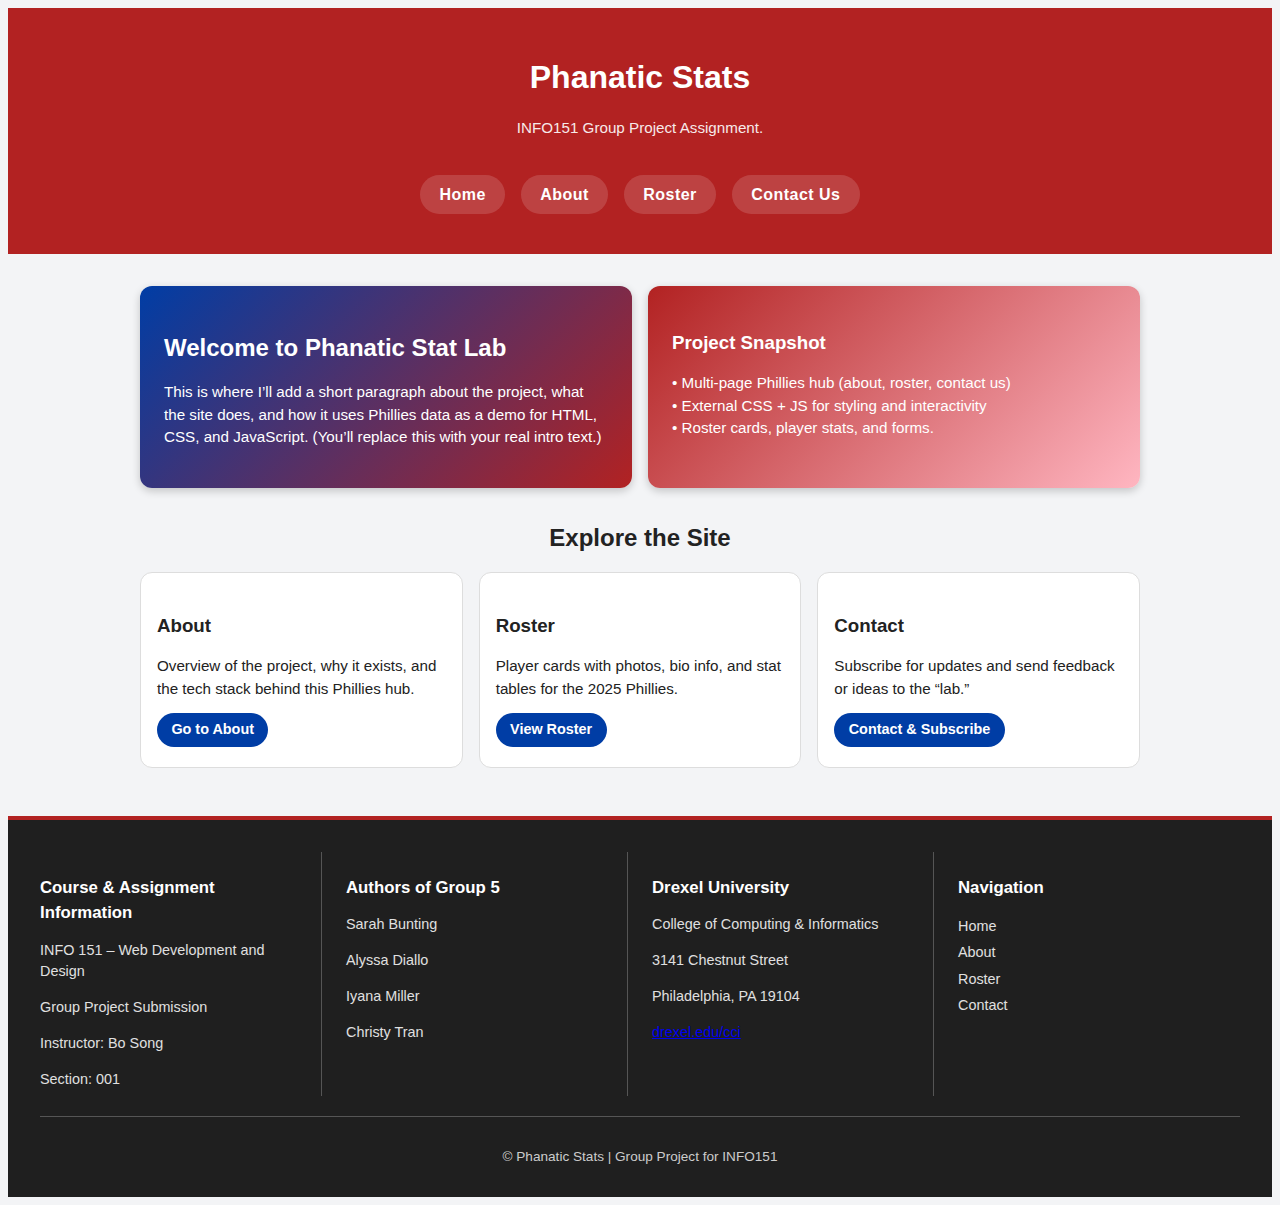
<file: index.html>
<!DOCTYPE html>
<html lang="en">
<head>
    <meta charset="UTF-8">
    <meta name="viewport" content="width=device-width, initial-scale=1.0">
    <title>Phanatic Stats | Home</title>
    <link rel="stylesheet" href="style.css">
</head>
<body>
    <header>
    <h1 class="site-title">Phanatic Stats</h1>
    <p class="site-tagline">INFO151 Group Project Assignment.</p>

    <nav>
        <ul class="nav-list">
            <li class="nav-item"><a href="index.html" class="nav-link">Home</a></li>
            <li class="nav-item"><a href="about.html" class="nav-link">About</a></li>
            <li class="nav-item"><a href="roster.html" class="nav-link">Roster</a></li>
            <li class="nav-item"><a href="contact.html" class="nav-link">Contact Us</a></li>
        </ul>
    </nav>
</header>


    <main>
        <!-- WELCOME SECTION -->
        <section class="welcome-section">
            <div class="welcome-grid">
                <article class="welcome-box">
                    <h2>Welcome to Phanatic Stat Lab</h2>
                    <p>
                        This is where I’ll add a short paragraph about the project, what the site does,
                        and how it uses Phillies data as a demo for HTML, CSS, and JavaScript. 
                        (You’ll replace this with your real intro text.)
                    </p>
                </article>
                <article class="welcome-box secondary">
                    <h3>Project Snapshot</h3>
                    <p>
                        • Multi-page Phillies hub (about, roster, contact us)<br>
                        • External CSS + JS for styling and interactivity<br>
                        • Roster cards, player stats, and forms.
                    </p>
                </article>
            </div>
        </section>

        <!-- PAGE OVERVIEW CARDS -->
        <section class="page-overview">
            <h2>Explore the Site</h2>

            <div class="page-cards-grid">
                <article class="page-card">
                    <h3>About</h3>
                    <p>Overview of the project, why it exists, and the tech stack behind this Phillies hub.</p>
                    <a href="about.html" class="page-card-link">Go to About</a>
                </article>

                <article class="page-card">
                    <h3>Roster</h3>
                    <p>Player cards with photos, bio info, and stat tables for the 2025 Phillies.</p>
                    <a href="roster.html" class="page-card-link">View Roster</a>
                </article>

                <article class="page-card">
                   
                    <h3>Contact</h3>
                    <p>Subscribe for updates and send feedback or ideas to the “lab.”</p>
                    <a href="contact.html" class="page-card-link">Contact & Subscribe</a>
                </article>
            </div>
        </section>
    </main>

 <!-- FOOTER (same pattern across all pages) -->
    <footer class="site-footer">
        <div class="footer-grid">

            <!-- COURSE + ASSIGNMENT -->
            <div class="footer-box">
                <h4>Course & Assignment Information</h4>
                <p>INFO 151 – Web Development and Design</p>
                <p>Group Project Submission</p>
                <p>Instructor: Bo Song</p>
                <p>Section: 001</p>
            </div>

            <!-- GROUP MEMBERS -->
            <div class="footer-box">
                <h4>Authors of Group 5</h4>
                <p>Sarah Bunting</p>
                <p>Alyssa Diallo</p>
                <p>Iyana Miller</p>
                <p>Christy Tran</p>
            </div>

            <!-- DREXEL INFO -->
            <div class="footer-box">
                <h4>Drexel University</h4>
                <p>College of Computing & Informatics</p>
                <p>3141 Chestnut Street</p>
                <p>Philadelphia, PA 19104</p>
                <p><a href="https://drexel.edu/cci/" target="_blank">drexel.edu/cci</a></p>
            </div>

            <!-- NAV LINKS -->
            <div class="footer-box">
                <h4>Navigation</h4>
                <ul class="footer-nav">
                    <li><a href="index.html">Home</a></li>
                    <li><a href="about.html">About</a></li>
                    <li><a href="roster.html">Roster</a></li>
                    <li><a href="contact.html">Contact</a></li>
                </ul>
            </div>

        </div>

        <div class="footer-bottom">
            <p>&copy; <span id="year"></span> Phanatic Stats | Group Project for INFO151</p>
        </div>
    </footer>


</body>
</html>
</file>
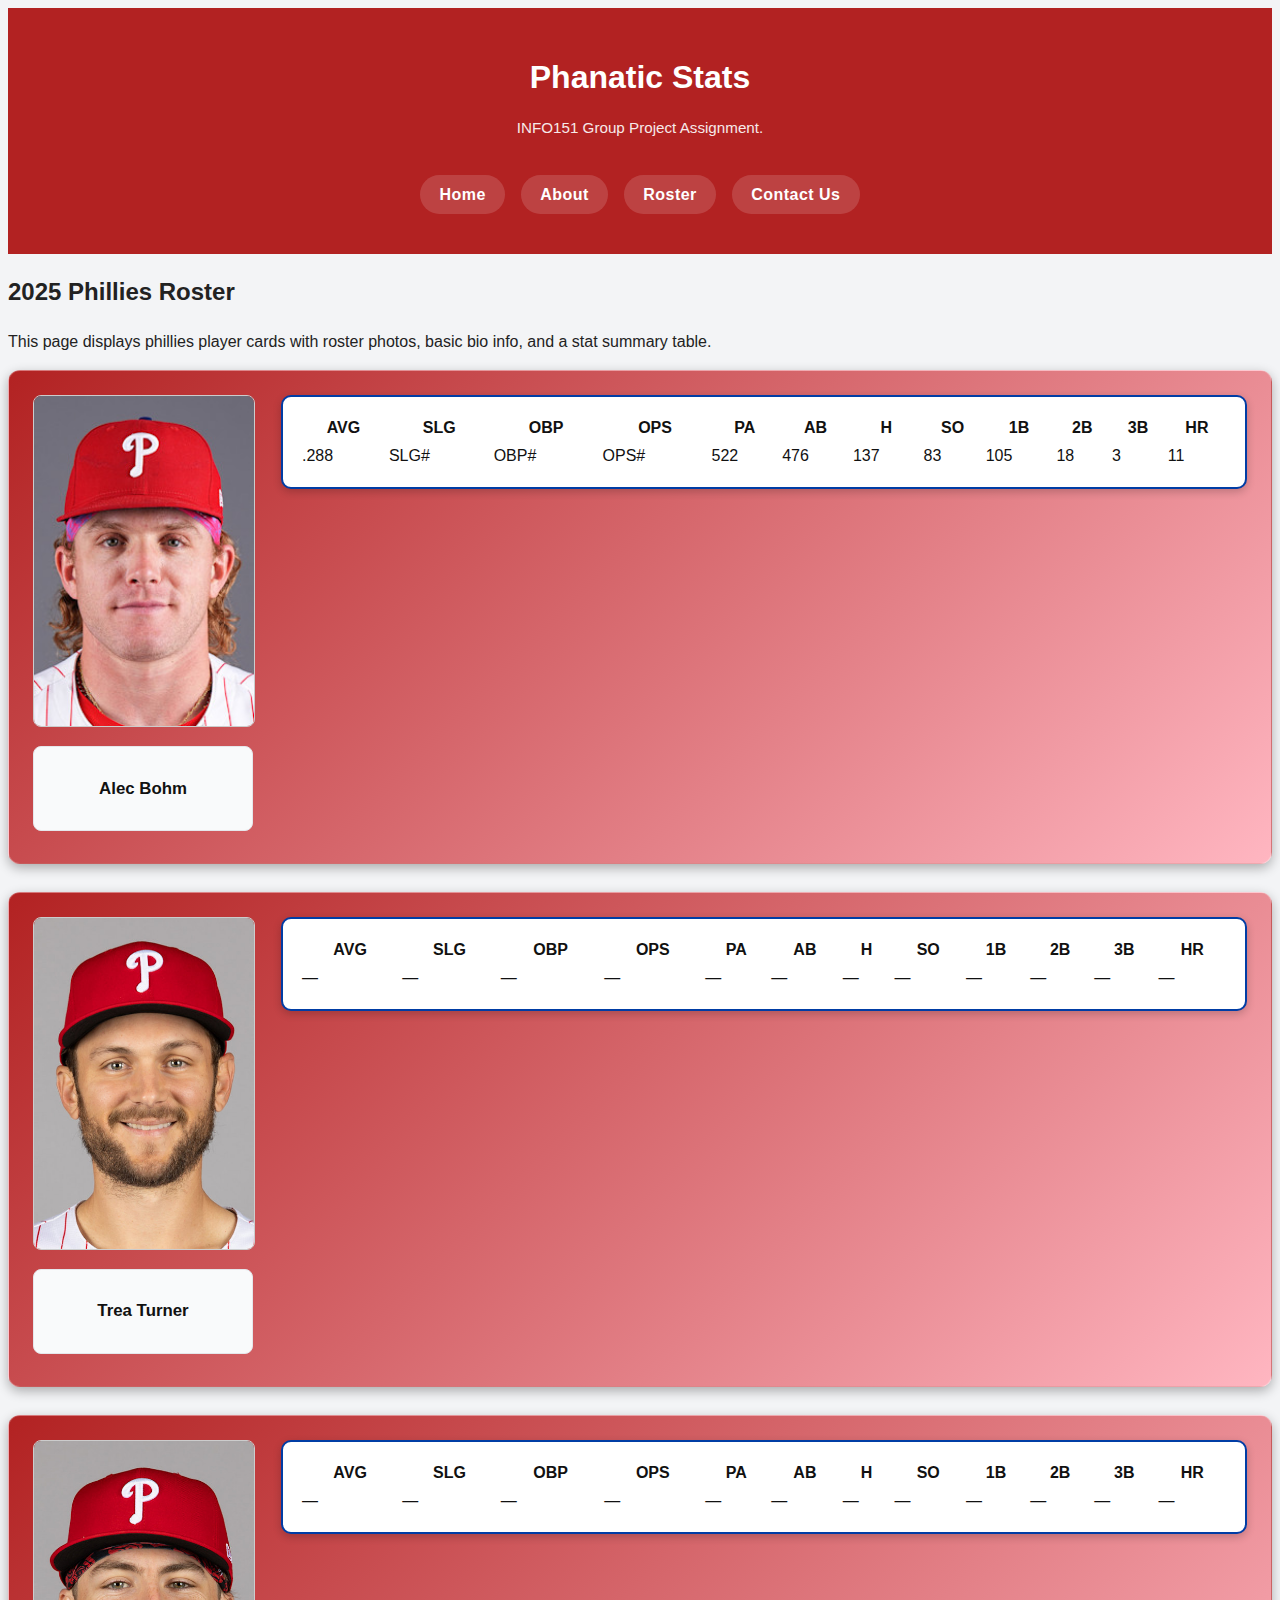
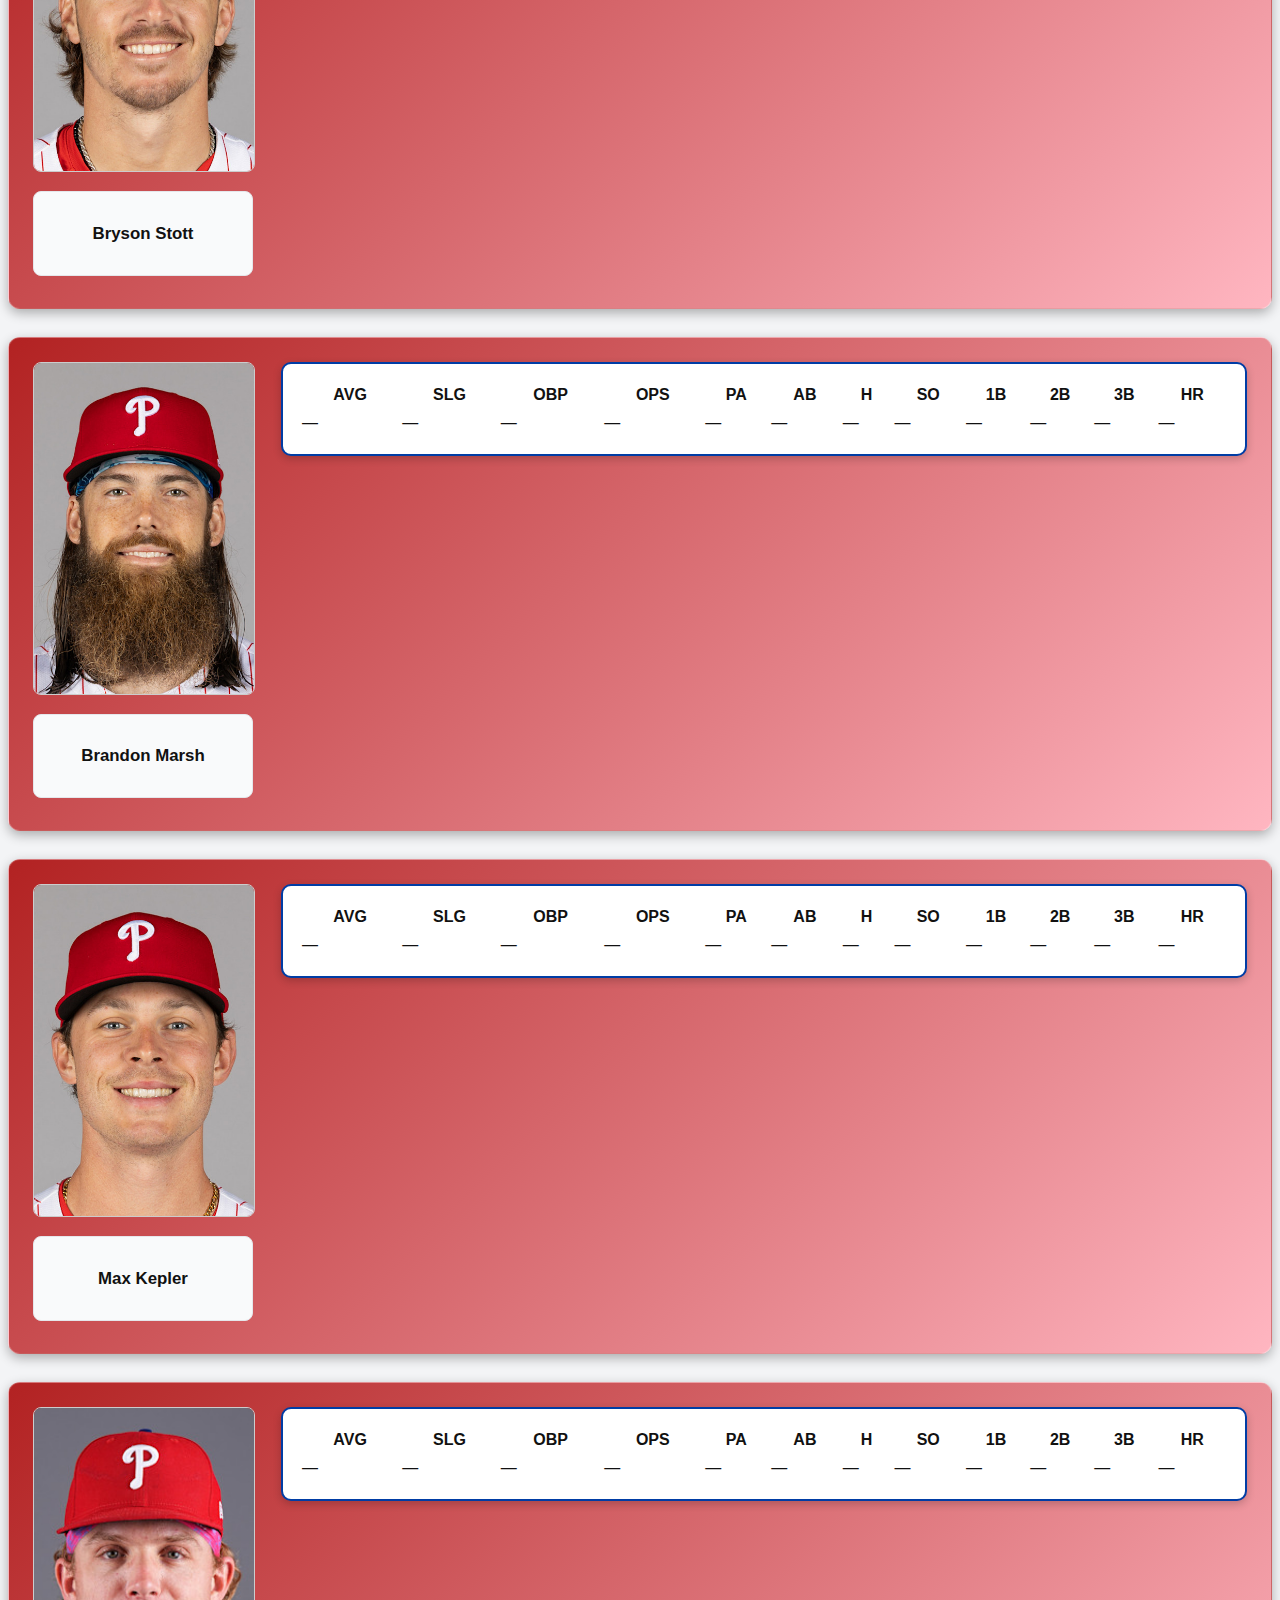
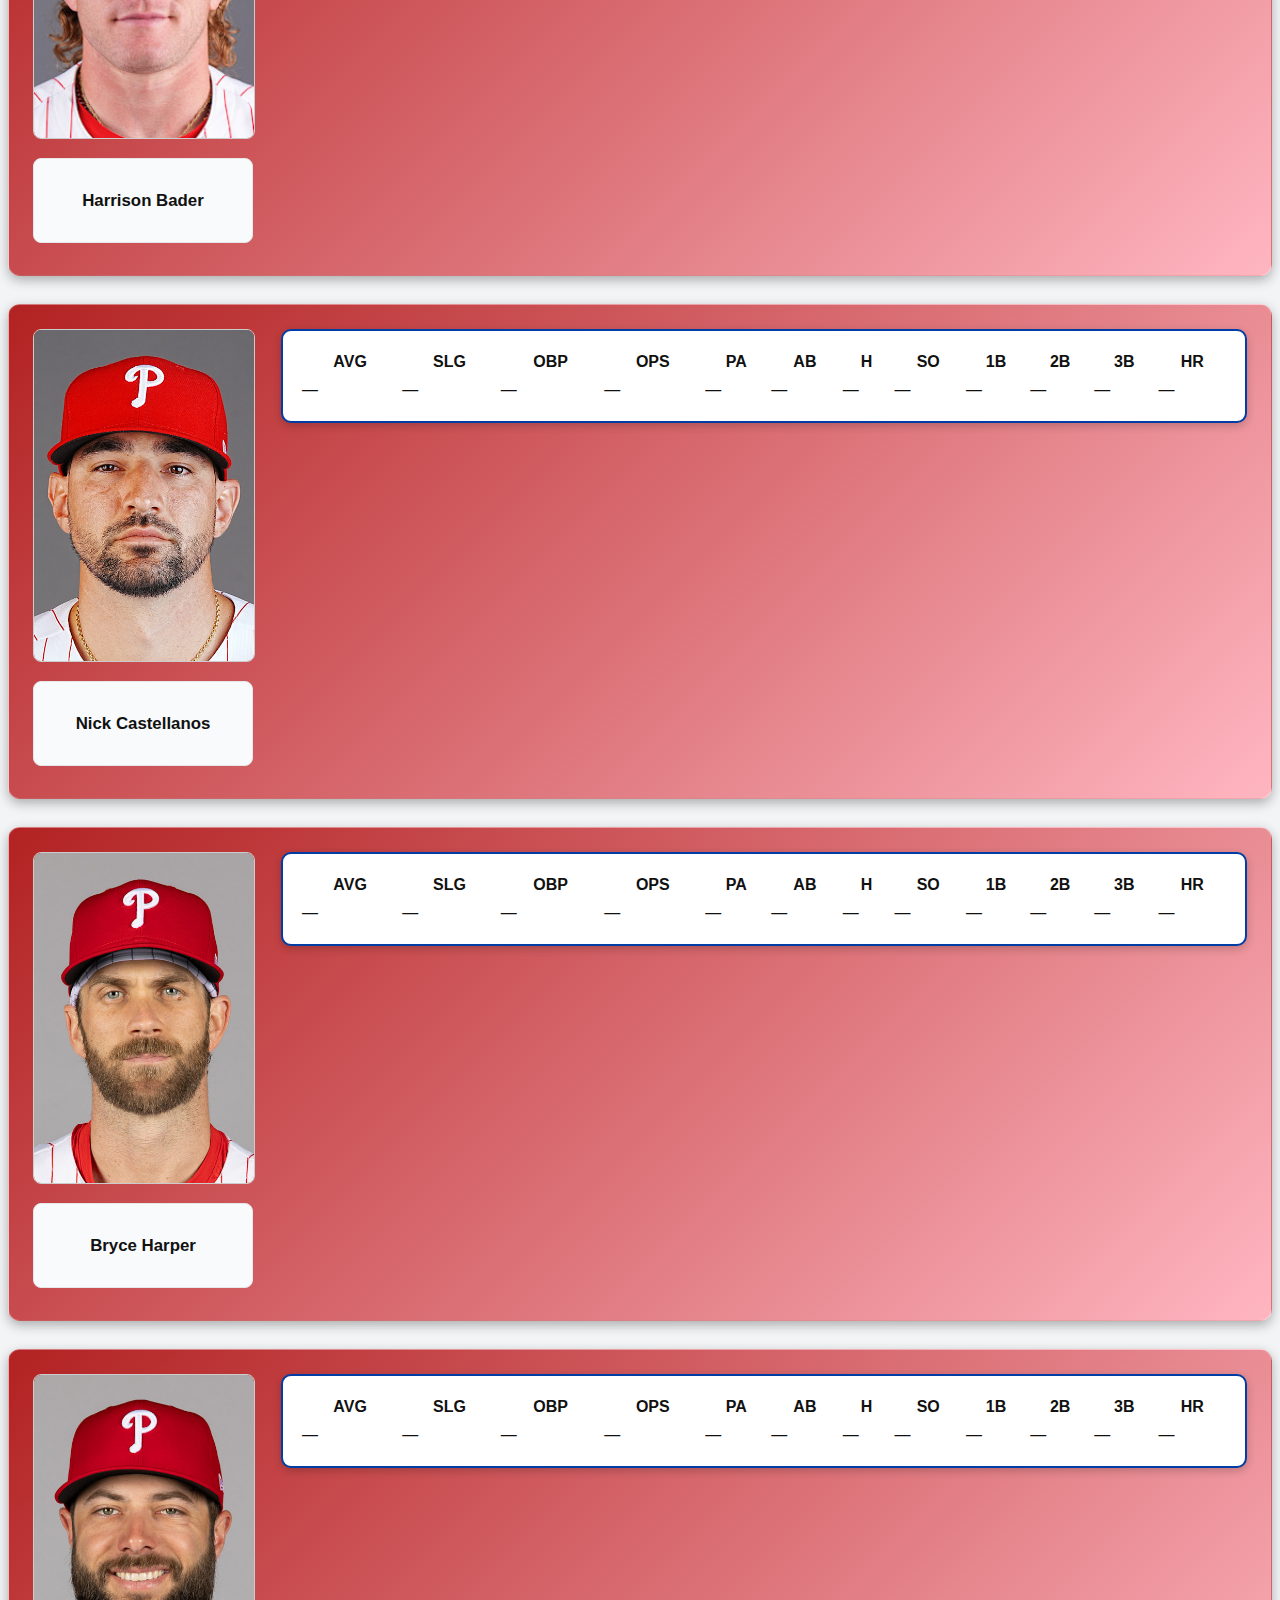
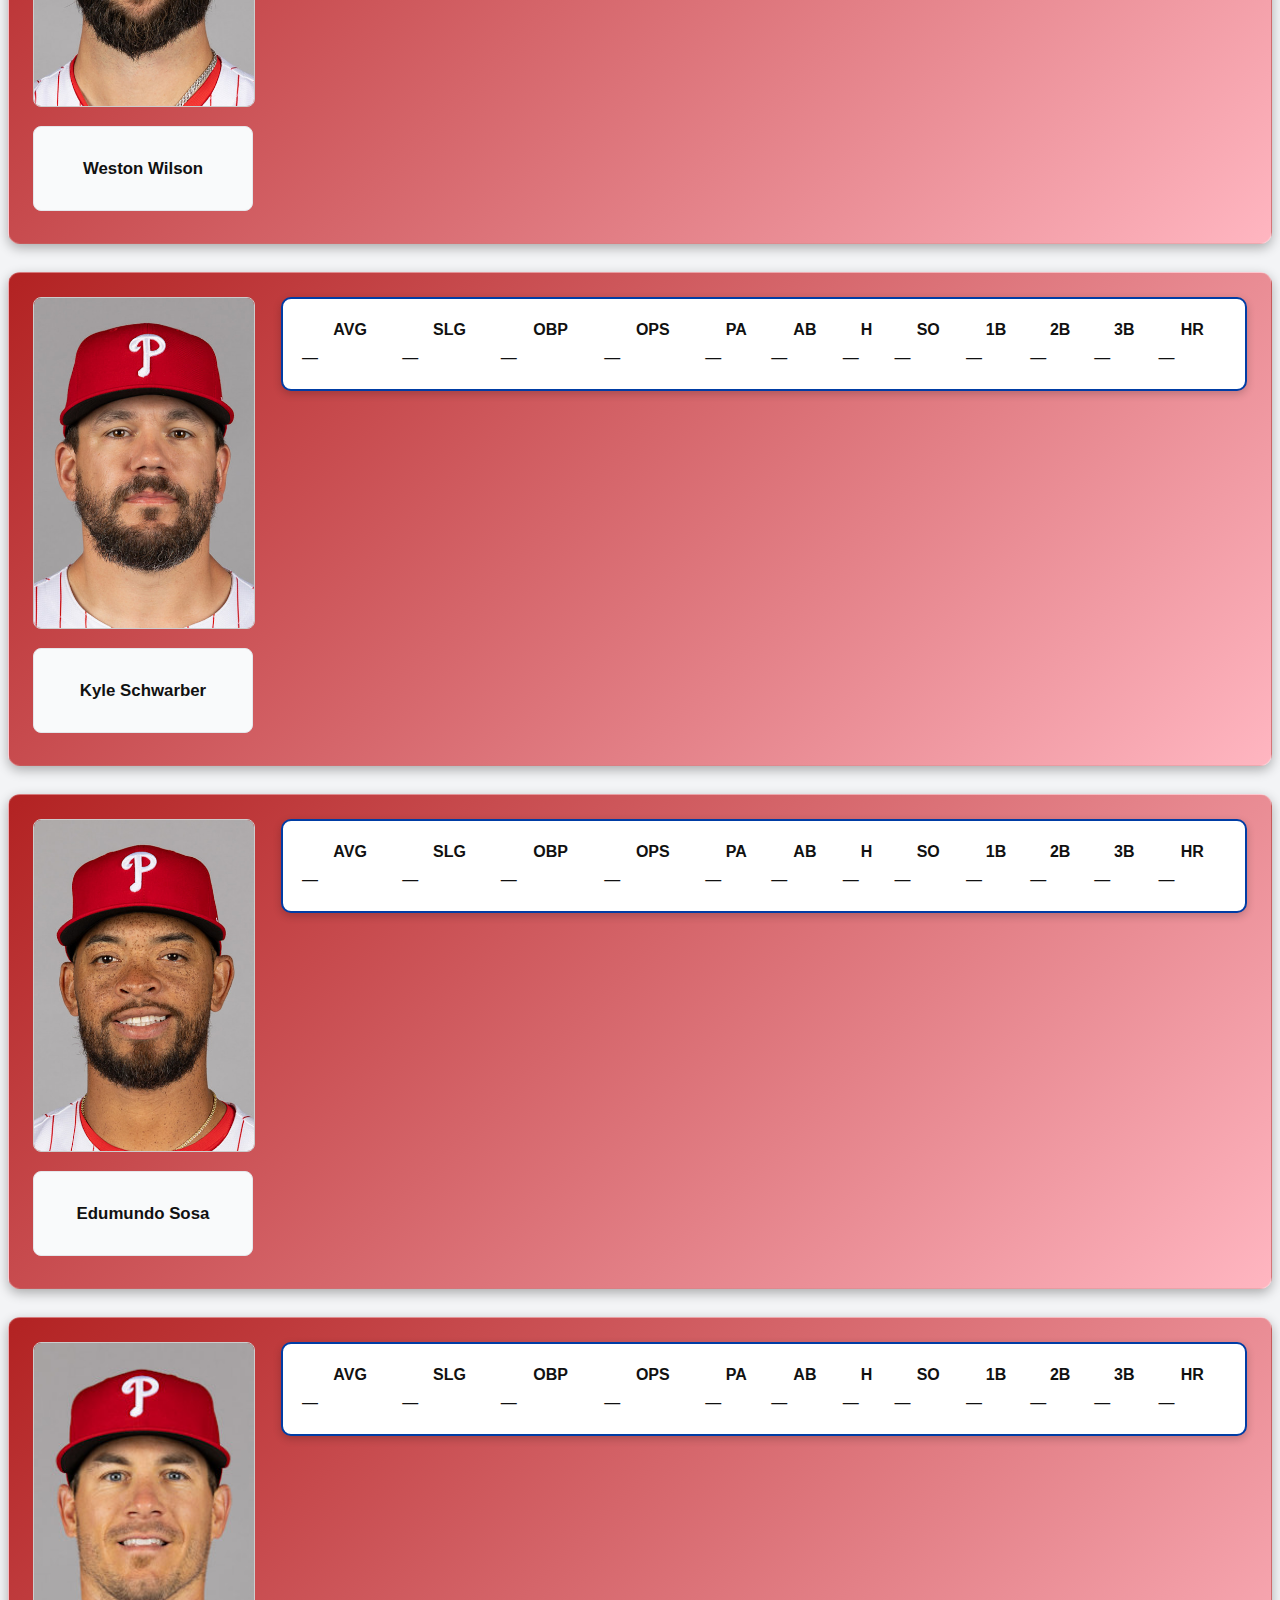
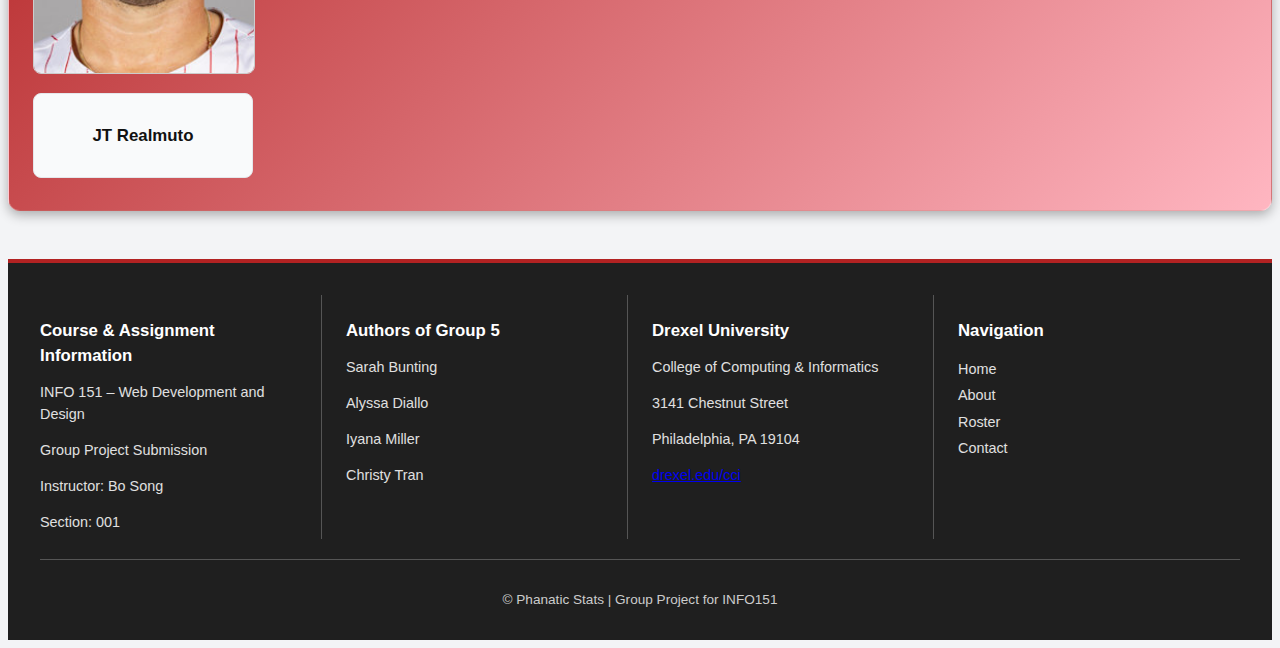
<file: roster.html>
<!DOCTYPE html>
<html lang="en">
  
<head>
    <meta charset="UTF-8">
    <meta name="viewport" content="width=device-width, initial-scale=1.0">
    <title>Phanatic Stats | Roster </title>
    <link rel="stylesheet" href="style.css">
</head>
  
<header>
    <h1 class="site-title">Phanatic Stats</h1>
    <p class="site-tagline">INFO151 Group  Project Assignment.</p>

    <nav>
        <ul class="nav-list">
            <li class="nav-item"><a href="index.html" class="nav-link">Home</a></li>
            <li class="nav-item"><a href="about.html" class="nav-link">About</a></li>
            <li class="nav-item"><a href="roster.html" class="nav-link">Roster</a></li>
            <li class="nav-item"><a href="contact.html" class="nav-link">Contact Us</a></li>
        </ul>
    </nav>
</header>

<main>
    <section class="text-section">
        <h2>2025 Phillies Roster</h2>
        <p>This page displays phillies player cards with roster photos, basic bio info, and a stat summary table.</p>
    </section>

    <!-- ================= PLAYER 1 ================= -->
    <section class="player-card">
        <div class="player-left">
            <img src="rosterImages/bader-roster-image.jpeg" alt="Player 1" class="player-photo">

            <div class="player-bio">
                <h3>Alec Bohm</h3>
                
            </div>
        </div>

        <div class="player-right">
            <table class="player-stats-container">
                <thead>
                    <tr>
                        <th>AVG</th><th>SLG</th><th>OBP</th><th>OPS</th>
                        <th>PA</th><th>AB</th><th>H</th><th>SO</th>
                        <th>1B</th><th>2B</th><th>3B</th><th>HR</th>
                    </tr>
                </thead>
                <tbody>
                    <tr>
                        <td>.288</td><td>SLG#</td><td>OBP#</td><td>OPS#</td>
                        <td>522</td><td>476</td><td>137</td><td>83</td>
                        <td>105</td><td>18</td><td>3</td><td>11</td>
                    </tr>
                </tbody>
            </table>
        </div>
    </section>


    <!-- ================= PLAYER 2 ================= -->
    <section class="player-card">
        <div class="player-left">
            <img src="rosterImages/turner-roster-image.jpeg" alt="Player 2" class="player-photo">

            <div class="player-bio">
                <h3>Trea Turner</h3>
            </div>
        </div>

        <div class="player-right">
            <table class="player-stats-container">
                <thead>
                    <tr>
                        <th>AVG</th><th>SLG</th><th>OBP</th><th>OPS</th>
                        <th>PA</th><th>AB</th><th>H</th><th>SO</th>
                        <th>1B</th><th>2B</th><th>3B</th><th>HR</th>
                    </tr>
                </thead>
                <tbody>
                    <tr>
                        <td>—</td><td>—</td><td>—</td><td>—</td>
                        <td>—</td><td>—</td><td>—</td><td>—</td>
                        <td>—</td><td>—</td><td>—</td><td>—</td>
                    </tr>
                </tbody>
            </table>
        </div>
    </section>


    <!-- ================= PLAYER 3 ================= -->
    <section class="player-card">
        <div class="player-left">
            <img src="rosterImages/stott-roster-image.jpeg" alt="Player 3" class="player-photo">

            <div class="player-bio">
                <h3>Bryson Stott</h3>
                
            </div>
        </div>

        <div class="player-right">
            <table class="player-stats-container">
                <thead>
                    <tr>
                        <th>AVG</th><th>SLG</th><th>OBP</th><th>OPS</th>
                        <th>PA</th><th>AB</th><th>H</th><th>SO</th>
                        <th>1B</th><th>2B</th><th>3B</th><th>HR</th>
                    </tr>
                </thead>
                <tbody>
                    <tr>
                        <td>—</td><td>—</td><td>—</td><td>—</td>
                        <td>—</td><td>—</td><td>—</td><td>—</td>
                        <td>—</td><td>—</td><td>—</td><td>—</td>
                    </tr>
                </tbody>
            </table>
        </div>
    </section>


    <!-- ================= PLAYER 4 ================= -->
    <section class="player-card">
        <div class="player-left">
            <img src="rosterImages/marsh-roster-image.jpeg" alt="Player 4" class="player-photo">

            <div class="player-bio">
                <h3>Brandon Marsh</h3>
              
            </div>
        </div>

        <div class="player-right">
            <table class="player-stats-container">
                <thead>
                    <tr>
                        <th>AVG</th><th>SLG</th><th>OBP</th><th>OPS</th>
                        <th>PA</th><th>AB</th><th>H</th><th>SO</th>
                        <th>1B</th><th>2B</th><th>3B</th><th>HR</th>
                    </tr>
                </thead>
                <tbody>
                    <tr>
                        <td>—</td><td>—</td><td>—</td><td>—</td>
                        <td>—</td><td>—</td><td>—</td><td>—</td>
                        <td>—</td><td>—</td><td>—</td><td>—</td>
                    </tr>
                </tbody>
            </table>
        </div>
    </section>


    <!-- ================= PLAYER 5 ================= -->
    <section class="player-card">
        <div class="player-left">
            <img src="rosterImages/kepler-roster-image.jpeg" alt="Player 5" class="player-photo">

            <div class="player-bio">
                <h3>Max Kepler</h3>
            
            </div>
        </div>

        <div class="player-right">
            <table class="player-stats-container">
                <thead>
                    <tr>
                        <th>AVG</th><th>SLG</th><th>OBP</th><th>OPS</th>
                        <th>PA</th><th>AB</th><th>H</th><th>SO</th>
                        <th>1B</th><th>2B</th><th>3B</th><th>HR</th>
                    </tr>
                </thead>
                <tbody>
                    <tr>
                        <td>—</td><td>—</td><td>—</td><td>—</td>
                        <td>—</td><td>—</td><td>—</td><td>—</td>
                        <td>—</td><td>—</td><td>—</td><td>—</td>
                    </tr>
                </tbody>
            </table>
        </div>
    </section>

    <!-- ================= PLAYER 6 ================= -->
    <section class="player-card">
        <div class="player-left">
            <img src="rosterImages/bader-roster-image.jpeg" alt="Player 6" class="player-photo">

            <div class="player-bio">
                <h3>Harrison Bader</h3>
               
            </div>
        </div>

        <div class="player-right">
            <table class="player-stats-container">
                <thead>
                    <tr>
                        <th>AVG</th><th>SLG</th><th>OBP</th><th>OPS</th>
                        <th>PA</th><th>AB</th><th>H</th><th>SO</th>
                        <th>1B</th><th>2B</th><th>3B</th><th>HR</th>
                    </tr>
                </thead>
                <tbody>
                    <tr>
                        <td>—</td><td>—</td><td>—</td><td>—</td>
                        <td>—</td><td>—</td><td>—</td><td>—</td>
                        <td>—</td><td>—</td><td>—</td><td>—</td>
                    </tr>
                </tbody>
            </table>
        </div>
    </section>
   <section class="player-card">
        <div class="player-left">
            <img src="rosterImages/castellanos-roster-image.jpeg" alt="Player X" class="player-photo">
            <div class="player-bio">
                <h3>Nick Castellanos</h3>

            </div>
        </div>
        <div class="player-right">
            <table class="player-stats-container">
                <thead>
                    <tr>
                        <th>AVG</th><th>SLG</th><th>OBP</th><th>OPS</th>
                        <th>PA</th><th>AB</th><th>H</th><th>SO</th>
                        <th>1B</th><th>2B</th><th>3B</th><th>HR</th>
                    </tr>
                </thead>
                <tbody>
                    <tr>
                        <td>—</td><td>—</td><td>—</td><td>—</td>
                        <td>—</td><td>—</td><td>—</td><td>—</td>
                        <td>—</td><td>—</td><td>—</td><td>—</td>
                    </tr>
                </tbody>
            </table>
        </div>
    </section>
 <section class="player-card">
        <div class="player-left">
            <img src="rosterImages/harper-roster-image.jpeg" alt="Player X" class="player-photo">
            <div class="player-bio">
                <h3>Bryce Harper</h3>
                
            </div>
        </div>
        <div class="player-right">
            <table class="player-stats-container">
                <thead>
                    <tr>
                        <th>AVG</th><th>SLG</th><th>OBP</th><th>OPS</th>
                        <th>PA</th><th>AB</th><th>H</th><th>SO</th>
                        <th>1B</th><th>2B</th><th>3B</th><th>HR</th>
                    </tr>
                </thead>
                <tbody>
                    <tr>
                        <td>—</td><td>—</td><td>—</td><td>—</td>
                        <td>—</td><td>—</td><td>—</td><td>—</td>
                        <td>—</td><td>—</td><td>—</td><td>—</td>
                    </tr>
                </tbody>
            </table>
        </div>
    </section>
   <section class="player-card">
        <div class="player-left">
            <img src="rosterImages/wilson-roster-image.jpeg" alt="Player X" class="player-photo">
            <div class="player-bio">
                <h3>Weston Wilson</h3>
               
            </div>
        </div>
        <div class="player-right">
            <table class="player-stats-container">
                <thead>
                    <tr>
                        <th>AVG</th><th>SLG</th><th>OBP</th><th>OPS</th>
                        <th>PA</th><th>AB</th><th>H</th><th>SO</th>
                        <th>1B</th><th>2B</th><th>3B</th><th>HR</th>
                    </tr>
                </thead>
                <tbody>
                    <tr>
                        <td>—</td><td>—</td><td>—</td><td>—</td>
                        <td>—</td><td>—</td><td>—</td><td>—</td>
                        <td>—</td><td>—</td><td>—</td><td>—</td>
                    </tr>
                </tbody>
            </table>
        </div>
    </section>
   <section class="player-card">
        <div class="player-left">
            <img src="rosterImages/schwarber-roster-image.jpeg" alt="Player X" class="player-photo">
            <div class="player-bio">
                <h3>Kyle Schwarber</h3>
             
            </div>
        </div>
        <div class="player-right">
            <table class="player-stats-container">
                <thead>
                    <tr>
                        <th>AVG</th><th>SLG</th><th>OBP</th><th>OPS</th>
                        <th>PA</th><th>AB</th><th>H</th><th>SO</th>
                        <th>1B</th><th>2B</th><th>3B</th><th>HR</th>
                    </tr>
                </thead>
                <tbody>
                    <tr>
                        <td>—</td><td>—</td><td>—</td><td>—</td>
                        <td>—</td><td>—</td><td>—</td><td>—</td>
                        <td>—</td><td>—</td><td>—</td><td>—</td>
                    </tr>
                </tbody>
            </table>
        </div>
    </section>

   <section class="player-card">
        <div class="player-left">
            <img src="rosterImages/sosa-roster-image.jpeg" alt="Player X" class="player-photo">
            <div class="player-bio">
                <h3>Edumundo Sosa</h3>
               
            </div>
        </div>
        <div class="player-right">
            <table class="player-stats-container">
                <thead>
                    <tr>
                        <th>AVG</th><th>SLG</th><th>OBP</th><th>OPS</th>
                        <th>PA</th><th>AB</th><th>H</th><th>SO</th>
                        <th>1B</th><th>2B</th><th>3B</th><th>HR</th>
                    </tr>
                </thead>
                <tbody>
                    <tr>
                        <td>—</td><td>—</td><td>—</td><td>—</td>
                        <td>—</td><td>—</td><td>—</td><td>—</td>
                        <td>—</td><td>—</td><td>—</td><td>—</td>
                    </tr>
                </tbody>
            </table>
        </div>
    </section>
   <section class="player-card">
        <div class="player-left">
            <img src="rosterImages/realmuto-roster-image.jpeg" alt="Player X" class="player-photo">
            <div class="player-bio">
                <h3>JT Realmuto</h3>
               
            </div>
        </div>
        <div class="player-right">
            <table class="player-stats-container">
                <thead>
                    <tr>
                        <th>AVG</th><th>SLG</th><th>OBP</th><th>OPS</th>
                        <th>PA</th><th>AB</th><th>H</th><th>SO</th>
                        <th>1B</th><th>2B</th><th>3B</th><th>HR</th>
                    </tr>
                </thead>
                <tbody>
                    <tr>
                       <td>—</td><td>—</td><td>—</td><td>—</td>
                        <td>—</td><td>—</td><td>—</td><td>—</td>
                        <td>—</td><td>—</td><td>—</td><td>—</td>
                    </tr>
                </tbody>
            </table>
        </div>
    </section>
   
    <!-- TEMPLATE FOR EXTRA PLAYERS -->
    <!--
    <section class="player-card">
        <div class="player-left">
            <img src="rosterImages/playerX.jpg" alt="Player X" class="player-photo">
            <div class="player-bio">
                <h3>Player Name Here</h3>
                <p>Position: ___</p>
                <p>Bats/Throws: ___</p>
                <p>Bio info goes here…</p>
            </div>
        </div>
        <div class="player-right">
            <table class="player-stats">
                <thead>
                    <tr>
                        <th>AVG</th><th>SLG</th><th>OBP</th><th>OPS</th>
                        <th>PA</th><th>AB</th><th>H</th><th>SO</th>
                        <th>1B</th><th>2B</th><th>3B</th><th>HR</th>
                    </tr>
                </thead>
                <tbody>
                    <tr>
                        <td>—</td><td>—</td><td>—</td><td>—</td>
                        <td>—</td><td>—</td><td>—</td><td>—</td>
                        <td>—</td><td>—</td><td>—</td><td>—</td>
                    </tr>
                </tbody>
            </table>
        </div>
    </section>
    -->

  </main>
  
 <!-- FOOTER (same pattern across all pages) -->
    <footer class="site-footer">
        <div class="footer-grid">

            <!-- COURSE + ASSIGNMENT -->
            <div class="footer-box">
                <h4>Course & Assignment Information</h4>
                <p>INFO 151 – Web Development and Design</p>
                <p>Group Project Submission</p>
                <p>Instructor: Bo Song</p>
                <p>Section: 001</p>
            </div>

            <!-- GROUP MEMBERS -->
            <div class="footer-box">
                <h4>Authors of Group 5</h4>
                <p>Sarah Bunting</p>
                <p>Alyssa Diallo</p>
                <p>Iyana Miller</p>
                <p>Christy Tran</p>
            </div>

            <!-- DREXEL INFO -->
            <div class="footer-box">
                <h4>Drexel University</h4>
                <p>College of Computing & Informatics</p>
                <p>3141 Chestnut Street</p>
                <p>Philadelphia, PA 19104</p>
                <p><a href="https://drexel.edu/cci/" target="_blank">drexel.edu/cci</a></p>
            </div>

            <!-- NAV LINKS -->
            <div class="footer-box">
                <h4>Navigation</h4>
                <ul class="footer-nav">
                    <li><a href="index.html">Home</a></li>
                    <li><a href="about.html">About</a></li>
                    <li><a href="roster.html">Roster</a></li>
                    <li><a href="contact.html">Contact</a></li>
                </ul>
            </div>

        </div>

        <div class="footer-bottom">
            <p>&copy; <span id="year"></span> Phanatic Stats | Group Project for INFO151</p>
        </div>
    </footer>
</file>
<file: style.css>
/* 
    INFO151 Group Project - Phanatic Stat 
    File: style.css
*/


body {
    font-family: Arial, Helvetica, sans-serif;
    line-height: 1.5;
    background-color: #f3f4f6; /* light gray instead of white */
    color: #222;
}


/* ===== HEADER & TITLE ===== */
header {
    text-align: center;
    padding: 1.5rem 1rem 1rem 1rem;
    background-color: #b22222; /* Phillies red-ish */
    color: #ffffff;
}

.site-title {
    font-size: 2rem;
    margin-bottom: 0.25rem;
}

.site-tagline {
    font-size: 0.95rem;
    opacity: 0.9;
    margin-bottom: 0.75rem;
}

/* ===== NAVIGATION BAR ===== */
nav {
    margin-top: 0.25rem;
}

/* horizontal nav list centered */
.nav-list {
    list-style: none;
    display: inline-flex;
    gap: 1rem;
    padding: 0.5rem 0;
}

/* each item acts like a container */
.nav-item {}

/* link as interactive pill */
.nav-link {
    display: inline-block;
    padding: 0.45rem 1.2rem;
    border-radius: 999px;
    background-color: rgba(255, 255, 255, 0.15);
    color: #ffffff;
    text-decoration: none;
    font-weight: 600;
    letter-spacing: 0.03em;

    transition:
        background-color 0.25s ease,
        transform 0.25s ease,
        box-shadow 0.25s ease;
}

/* hover / focus "float" effect */
.nav-link:hover,
.nav-link:focus-visible {
    background-color: #ffffff;
    color: #b22222;
    transform: translateY(-3px);
    box-shadow: 0 4px 8px rgba(0, 0, 0, 0.25);
}

/* active page state */
.nav-link.active {
    background-color: #ffffff;
    color: #b22222;
}

/* ===== WELCOME SECTION ===== */
.welcome-section {
    margin: 2rem auto;
    max-width: 1000px;
    padding: 0 1rem;
}

.welcome-grid {
    display: grid;
    grid-template-columns: repeat(auto-fit, minmax(260px, 1fr));
    gap: 1rem;
}

/* Interactive welcome boxes */
.welcome-box {
    background: linear-gradient(135deg, #003da5, #b22222);
    color: #ffffff;
    padding: 1.5rem;
    border-radius: 12px;
    box-shadow: 0 3px 8px rgba(0, 0, 0, 0.2);
    transition:
        transform 0.2s ease,
        box-shadow 0.2s ease,
        filter 0.2s ease;
}

/* Slight color variation for second box */
.welcome-box.secondary {
    background: linear-gradient(135deg, #b22222, #ffb6c1);
}

.welcome-box h2,
.welcome-box h3 {
    margin-bottom: 0.5rem;
}

.welcome-box p {
    font-size: 0.95rem;
}

/* Hover interaction similar to nav */
.welcome-box:hover {
    transform: translateY(-3px);
    box-shadow: 0 6px 14px rgba(0, 0, 0, 0.3);
    filter: brightness(1.05);
}

/* ===== PAGE OVERVIEW CARDS ===== */
.page-overview {
    margin: 2rem auto 3rem auto;
    max-width: 1000px;
    padding: 0 1rem;
    text-align: center;
}

.page-overview h2 {
    margin-bottom: 1rem;
}

.page-cards-grid {
    display: grid;
    grid-template-columns: repeat(auto-fit, minmax(220px, 1fr));
    gap: 1rem;
    margin-top: 1rem;
}

/* Individual page cards */
.page-card {
    background-color: #ffffff;
    border-radius: 12px;
    padding: 1.25rem 1rem;
    border: 1px solid #ddd;
    text-align: left;
    transition:
        transform 0.2s ease,
        box-shadow 0.2s ease,
        border-color 0.2s ease;
}

.page-card h3 {
    margin-bottom: 0.5rem;
}

.page-card p {
    font-size: 0.95rem;
    margin-bottom: 0.75rem;
}

/* Card link styled like a button */
.page-card-link {
    display: inline-block;
    padding: 0.4rem 0.9rem;
    border-radius: 999px;
    background-color: #003da5;
    color: #ffffff;
    text-decoration: none;
    font-size: 0.9rem;
    font-weight: 600;
    transition:
        background-color 0.2s ease,
        color 0.2s ease;
}

/* Hover interaction for card + link */
.page-card:hover {
    transform: translateY(-3px);
    box-shadow: 0 6px 14px rgba(0, 0, 0, 0.25);
    border-color: #003da5;
}

.page-card:hover .page-card-link {
    background-color: #ffffff;
    color: #003da5;
}




/* =========== ROSTER PAGE: Player Stats Tables  =========== */
/* Stats container box */
.player-stats-container {
    width: 100%;
    background-color: #ffffff;
    color: #111;
    border-radius: 10px;
    border: 2px solid #003da5; /* strong blue outline */
    padding: 1rem;
    box-shadow: 0 3px 8px rgba(0, 0, 0, 0.2);
    transition: transform 0.2s ease, box-shadow 0.2s ease;
}

.player-stats-container:hover {
    transform: translateY(-2px);
    box-shadow: 0 6px 16px rgba(0, 0, 0, 0.3);
}

/* The table itself */
.player-stats {
    width: 100%;
    font-size: 0.9rem;
    margin-top: 0.5rem;
    border: 2px solid #003da5; /* outer border */
}

/* Table header */
.player-stats thead {
    background-color: #003da5;
    color: #ffffff;
}

/* Table cells */
.player-stats th,
.player-stats td {
    border: 1px solid #003da5; /* inner cell borders */
    padding: 0.5rem;
    text-align: center;
}


/* ===== ROSTER PAGE: Player Section ===== */
.player-section {
    max-width: 1000px;
    margin: 2rem auto 3rem auto;
    padding: 0 1rem;
}

.player-section h2 {
    margin-bottom: 0.5rem;
}

.player-intro {
    font-size: 0.95rem;
    margin-bottom: 1.5rem;
}

/* =========== ROSTER PAGE: Player Card Layout =========== */
/* =============================
   ROSTER PLAYER CARD (MATCH AUTHOR CARD)
   ============================= */
.player-card {
    display: flex;
    gap: 1.75rem;
    background: linear-gradient(135deg, #b22222, #ffb6c1);
    color: #ffffff;
    padding: 1.5rem;
    margin-bottom: 1.75rem;
    border-radius: 12px;
    border: 1px solid rgba(255, 255, 255, 0.25);
    align-items: flex-start;
    box-shadow: 0 4px 12px rgba(0, 0, 0, 0.3);
    transition: transform 0.2s ease, box-shadow 0.2s ease, filter 0.2s ease;
}

.player-card:hover {
    transform: translateY(-3px);
    filter: brightness(1.05);
    box-shadow: 0 8px 18px rgba(0, 0, 0, 0.4);
}

/* LEFT SIDE LAYOUT – same as author-left */
.player-left {
    width: 220px;
    flex-shrink: 0;
    text-align: center;
}

/* PLAYER PHOTO – match author-photo */
.player-photo {
    width: 100%;
    max-width: 220px;
    height: auto;
    border-radius: 8px;
    object-fit: cover;
    margin-bottom: 0.75rem;
    border: 1px solid #ccc;
}

/* PLAYER BIO BOX – same vibe as author-bio */
.player-bio {
    background-color: #f9fafb;
    color: #111;
    padding: 0.75rem;
    border-radius: 8px;
    border: 1px solid #e5e7eb;
    font-size: 0.9rem;
    text-align: center;
    font-weight: bold;
    margin-bottom: 0.5rem;
}

/* RIGHT SIDE – same alignment structure */
.player-right {
    flex: 1;
    display: flex;
    align-items: center;
}

/* STATS TABLE GOES HERE */
/* Stats container box */
.player-stats-container {
    width: 100%;
    background-color: #ffffff;
    color: #111;
    border-radius: 10px;
    border: 2px solid #003da5; /* strong blue outline */
    padding: 1rem;
    box-shadow: 0 3px 8px rgba(0, 0, 0, 0.2);
    transition: transform 0.2s ease, box-shadow 0.2s ease;
}

.player-stats-container:hover {
    transform: translateY(-2px);
    box-shadow: 0 6px 16px rgba(0, 0, 0, 0.3);
}

/* The table itself */
.player-stats {
    width: 100%;
    font-size: 0.9rem;
    margin-top: 0.5rem;
    border: 2px solid #003da5; /* outer border */
}

/* Table header */
.player-stats thead {
    background-color: #003da5;
    color: #ffffff;
}

/* Table cells */
.player-stats th,
.player-stats td {
    border: 1px; /* inner cell borders */
    padding: 0.5rem;
    text-align: center;
}


/* ===== ABOUT PAGE – Project Box ===== */
.about-project {
    max-width: 1000px;
    margin: 2rem auto;
    padding: 0 1rem;
}

.about-grid {
    display: grid;
    grid-template-columns: 1fr;
}

.about-box {
    background: linear-gradient(135deg, #003da5, #b22222);
    color: #ffffff;
    padding: 1.75rem;
    border-radius: 12px;
    box-shadow: 0 4px 12px rgba(0, 0, 0, 0.25);
    transition:
        transform 0.2s ease,
        box-shadow 0.2s ease,
        filter 0.2s ease;
}

.about-box h2 {
    margin-bottom: 0.75rem;
}

.about-box p {
    font-size: 0.95rem;
    margin-bottom: 0.5rem;
}

.about-box:hover {
    transform: translateY(-3px);
    box-shadow: 0 8px 18px rgba(0, 0, 0, 0.3);
    filter: brightness(1.05);
}

/* ===== AUTHORS SECTION ===== */
.authors-section {
    max-width: 1000px;
    margin: 2rem auto 3rem auto;
    padding: 0 1rem;
}

.authors-section h2 {
    margin-bottom: 0.5rem;
}

.authors-intro {
    font-size: 0.95rem;
    margin-bottom: 1.5rem;
}

/* Author cards similar to roster, but for people */
/* Author cards now use the same gradient background as the about project box */
.author-card {
    display: flex;
    gap: 1.75rem;
    background: linear-gradient(135deg, #003da5, #b22222);
    color: #ffffff;
    padding: 1.5rem;
    margin-bottom: 1.75rem;
    border-radius: 12px;
    border: 1px solid rgba(255, 255, 255, 0.3);
    align-items: flex-start;
    box-shadow: 0 4px 12px rgba(0, 0, 0, 0.25);
}


.author-left {
    width: 220px;
    flex-shrink: 0;
    text-align: center;
}

/* Bio box: light background on top of gradient */
.author-photo {
    width: 100%;
    border-radius: 8px;
    object-fit: cover;
    margin-bottom: 0.75rem;
    border: 1px solid #ccc;
}

.author-bio {
    background-color: #f9fafb; /* very light gray */
    color: #111;
    padding: 0.75rem;
    border-radius: 8px;
    border: 1px solid #e5e7eb;
    font-size: 0.9rem;
    text-align: left;
}

/* Right side: keeps the description box separate and lighter */
.author-right {
    flex: 1;
    display: flex;
    align-items: center;
}

.author-responsibility {
    width: 100%;
    background-color: #ffffff; /* white box on gradient */
    color: #111;
    border-radius: 10px;
    border: 2px solid #003da5;
    padding: 1rem;
    font-size: 0.95rem;
    box-shadow: 0 3px 8px rgba(0, 0, 0, 0.2);
    transition:
        transform 0.2s ease,
        box-shadow 0.2s ease;
}

.author-responsibility h4 {
    margin-bottom: 0.5rem;
}

.author-responsibility:hover {
    transform: translateY(-2px);
    box-shadow: 0 6px 16px rgba(0, 0, 0, 0.3);
}

@media (max-width: 750px) {
    .author-card {
        flex-direction: column;
    }

    .author-left {
        width: 100%;
        max-width: 260px;
        margin: 0 auto;
    }

    .author-right {
        width: 100%;
    }
}

/* ===== CONTACT PAGE LAYOUT ===== */
.contact-intro {
    max-width: 900px;
    margin: 2rem auto 1rem auto;
    padding: 0 1rem;
    text-align: center;
}

.contact-grid {
    max-width: 1000px;
    margin: 1rem auto 3rem auto;
    padding: 0 1rem;
    display: grid;
    grid-template-columns: repeat(auto-fit, minmax(320px, 1fr));
    gap: 1.5rem;
}

.contact-box {
    background-color: #ffffff;
    padding: 1.5rem;
    border-radius: 12px;
    border: 1px solid #ddd;
    box-shadow: 0 3px 8px rgba(0, 0, 0, 0.12);
}

.contact-box h3 {
    margin-bottom: 0.5rem;
}

.contact-box p {
    font-size: 0.95rem;
    margin-bottom: 0.75rem;
}






/* ========== SITE FOOTER ========== */
.site-footer {
    background-color: #1f1f1f;
    color: #e0e0e0;
    padding: 2rem 1rem 1rem 1rem;
    margin-top: 3rem;
    border-top: 4px solid #b22222; /* Phillies red trim */
}

.footer-grid {
    max-width: 1200px;
    margin: 0 auto;
    display: grid;
    grid-template-columns: repeat(4, 1fr);
    gap: 1.5rem;
    border-bottom: 1px solid #555;
    padding-bottom: 1.25rem;
}

/* Each box in the grid */
.footer-box h4 {
    margin-bottom: 0.5rem;
    font-size: 1.05rem;
    color: #ffffff;
}

.footer-box p,
.footer-box li {
    font-size: 0.9rem;
    margin-bottom: 0.35rem;
}

/* Visible dividers between columns */
.footer-box {
    padding-right: 1rem;
    border-right: 1px solid #555;
}

.footer-box:last-child {
    border-right: none; /* remove divider on far right */
}

/* Footer nav list */
.footer-nav {
    list-style: none;
    padding: 0;
}

.footer-nav li {
    margin-bottom: 0.3rem;
}

.footer-nav a {
    color: #e0e0e0;
    text-decoration: none;
    transition: color 0.2s ease, padding-left 0.2s ease;
}

.footer-nav a:hover {
    color: #ffcccb; /* light red/pink hover */
    padding-left: 4px; /* subtle slide effect */
}

/* Bottom copyright bar */
.footer-bottom {
    text-align: center;
    padding-top: 1rem;
    font-size: 0.85rem;
    color: #cccccc;
}

/* RESPONSIVE DESIGN */
@media (max-width: 850px) {
    .footer-grid {
        grid-template-columns: 1fr 1fr;
    }
}

@media (max-width: 550px) {
    .footer-grid {
        grid-template-columns: 1fr;
    }

    .footer-box {
        border-right: none;
        border-bottom: 1px solid #444;
        padding-bottom: 1rem;
        margin-bottom: 1rem;
    }

    .footer-box:last-child {
        border-bottom: none;
    }
}
</file>
